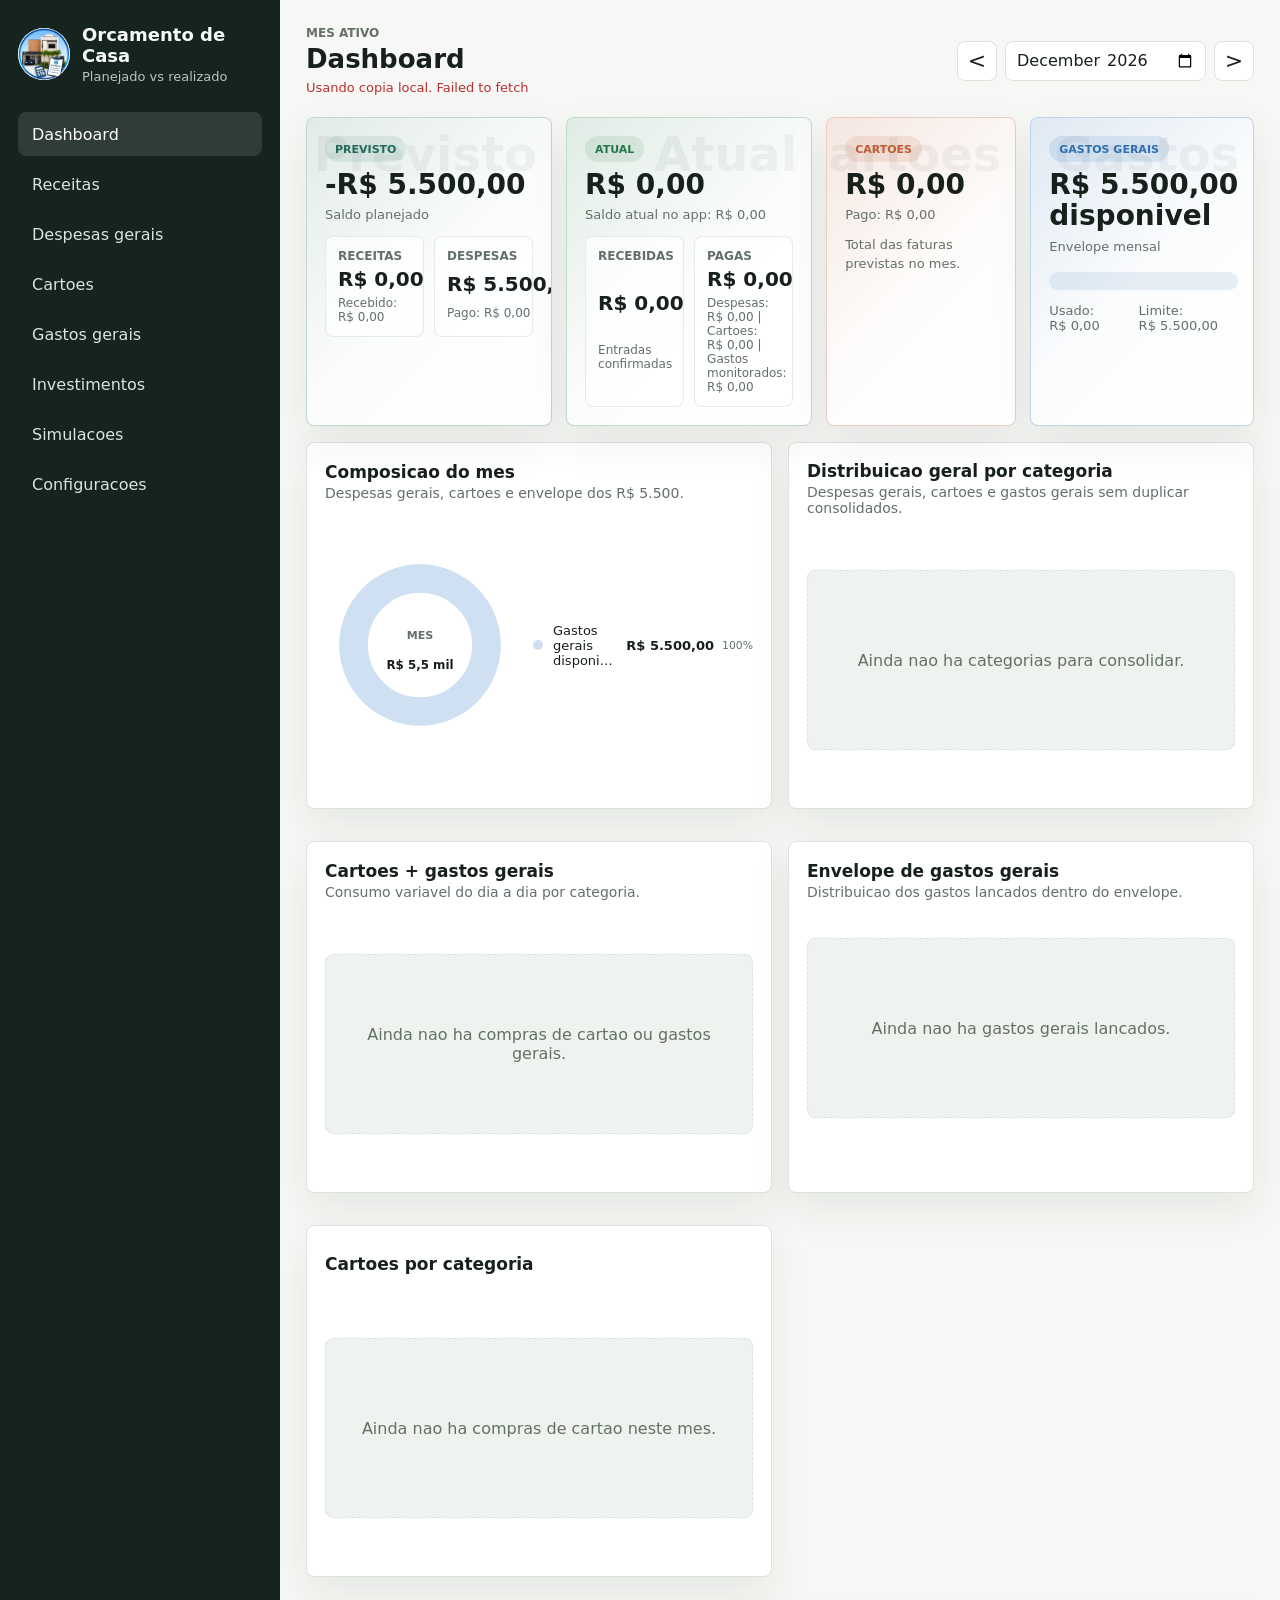
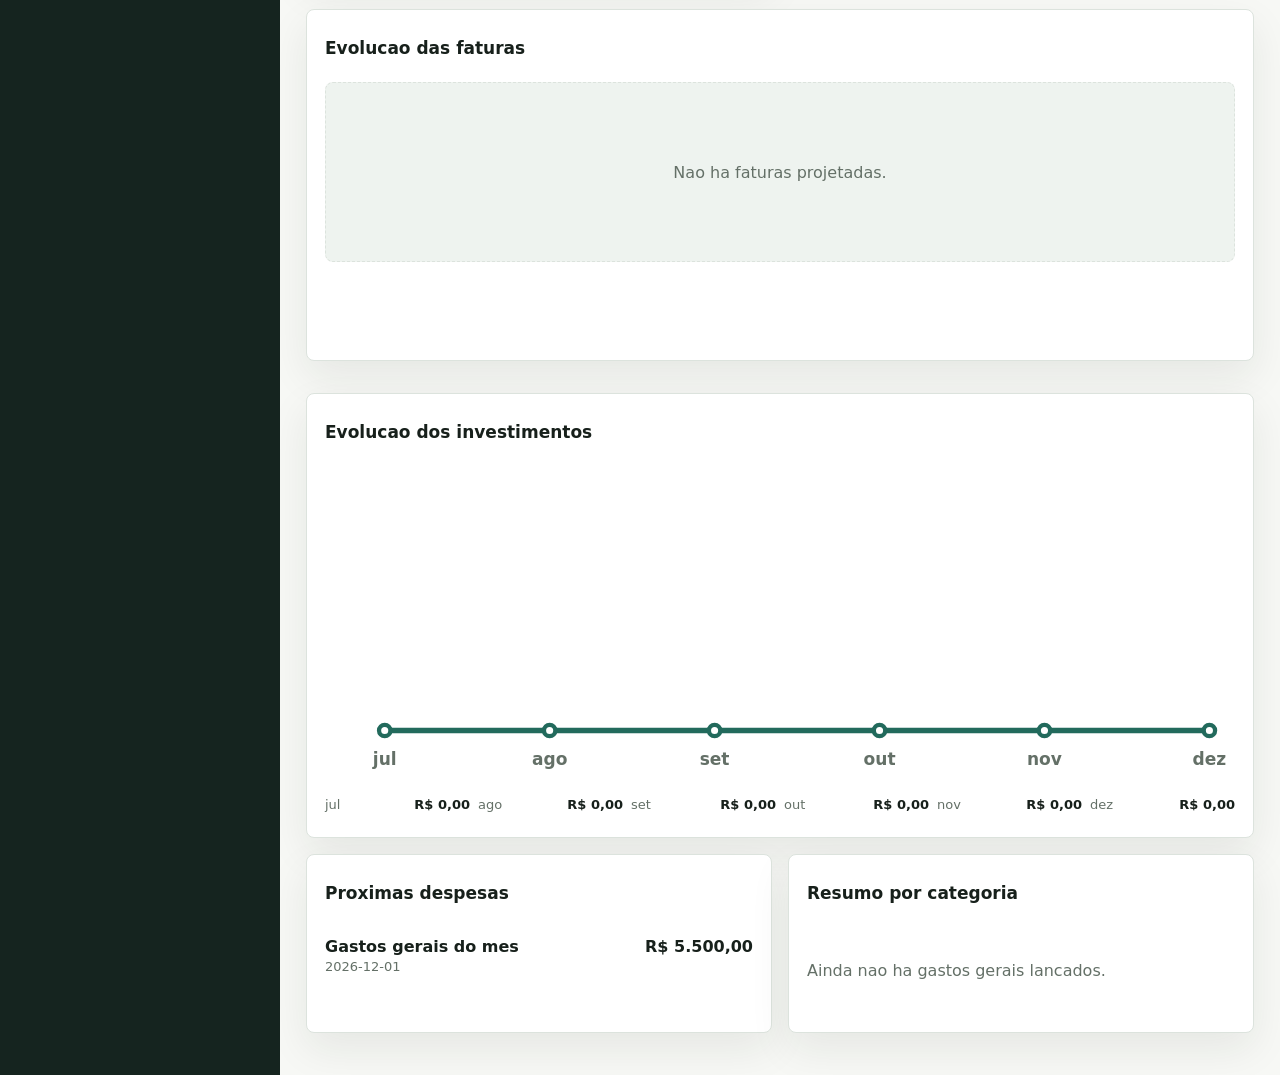
<file: index.html>
<!doctype html>
<html lang="pt-BR">
  <head>
    <meta charset="utf-8" />
    <meta name="viewport" content="width=device-width, initial-scale=1" />
    <title>Orcamento de Casa</title>
    <link rel="icon" href="assets/favicon.ico" sizes="any" />
    <link rel="icon" type="image/png" sizes="32x32" href="assets/favicon-32.png" />
    <link rel="icon" type="image/png" sizes="192x192" href="assets/favicon-192.png" />
    <link rel="apple-touch-icon" href="assets/apple-touch-icon.png" />
    <link rel="stylesheet" href="styles.css?v=20260628-simulation2" />
  </head>
  <body>
    <aside class="sidebar">
      <div class="brand">
        <img class="brand-logo" src="assets/logo-casa.png" alt="Orcamento de Casa" />
        <div>
          <h1>Orcamento de Casa</h1>
          <p>Planejado vs realizado</p>
        </div>
      </div>

      <nav class="nav" aria-label="Navegacao principal">
        <button class="nav-item active" data-view="dashboard">Dashboard</button>
        <button class="nav-item" data-view="receitas">Receitas</button>
        <button class="nav-item" data-view="despesas">Despesas gerais</button>
        <button class="nav-item" data-view="cartoes">Cartoes</button>
        <button class="nav-item" data-view="gastos">Gastos gerais</button>
        <button class="nav-item" data-view="investimentos">Investimentos</button>
        <button class="nav-item" data-view="simulacoes">Simulacoes</button>
        <button class="nav-item" data-view="config">Configuracoes</button>
      </nav>
    </aside>

    <main class="app-shell">
      <header class="topbar">
        <div>
          <p class="eyebrow">Mes ativo</p>
          <h2 id="pageTitle">Dashboard</h2>
          <p class="sync-status" id="syncStatus">Sincronizando com Google Sheets</p>
        </div>
        <div class="month-picker">
          <button class="icon-button" id="prevMonth" aria-label="Mes anterior">&lt;</button>
          <input id="monthInput" type="month" />
          <button class="icon-button" id="nextMonth" aria-label="Proximo mes">&gt;</button>
        </div>
      </header>

      <section class="view active" id="dashboardView" aria-labelledby="pageTitle">
        <section class="dashboard-overview">
          <article class="overview-group planned" data-label="Previsto">
            <div class="overview-heading">
              <span class="overview-pill">Previsto</span>
              <strong id="metricSaldoPrevisto">R$ 0,00</strong>
              <small>Saldo planejado</small>
            </div>
            <div class="mini-metrics">
              <div class="mini-metric">
                <span>Receitas</span>
                <strong id="metricReceitasPrevistas">R$ 0,00</strong>
                <small id="metricReceitasRecebidas">Recebido: R$ 0,00</small>
              </div>
              <div class="mini-metric">
                <span>Despesas</span>
                <strong id="metricDespesasPrevistas">R$ 0,00</strong>
                <small id="metricDespesasPagas">Pago: R$ 0,00</small>
              </div>
            </div>
          </article>

          <article class="overview-group current" data-label="Atual">
            <div class="overview-heading">
              <span class="overview-pill">Atual</span>
              <strong id="metricSaldoAtualApp">R$ 0,00</strong>
              <small id="metricSaldoReal">Saldo atual no app</small>
            </div>
            <div class="mini-metrics">
              <div class="mini-metric">
                <span>Recebidas</span>
                <strong id="metricReceitasAtuais">R$ 0,00</strong>
                <small>Entradas confirmadas</small>
              </div>
              <div class="mini-metric">
                <span>Pagas</span>
                <strong id="metricDespesasAtuais">R$ 0,00</strong>
                <small id="metricDespesasAtuaisDetalhe">Pagas: R$ 0,00</small>
              </div>
            </div>
          </article>

          <article class="overview-group cards" data-label="Cartoes">
            <div class="overview-heading">
              <span class="overview-pill">Cartoes</span>
              <strong id="metricCartoesPrevistos">R$ 0,00</strong>
              <small id="metricCartoesPagos">Pago: R$ 0,00</small>
            </div>
            <p class="overview-note">Total das faturas previstas no mes.</p>
          </article>

          <article class="overview-group spending" data-label="Gastos">
            <div class="overview-heading">
              <span class="overview-pill">Gastos gerais</span>
              <strong id="gastosDisponivel">R$ 0,00 disponivel</strong>
              <small>Envelope mensal</small>
            </div>
            <div class="thermometer">
              <div class="progress-track">
                <div class="progress-fill" id="gastosProgress"></div>
              </div>
              <div class="progress-labels">
                <span id="gastosUsado">Usado: R$ 0,00</span>
                <span id="gastosLimite">Limite: R$ 5.500,00</span>
              </div>
            </div>
          </article>
        </section>

        <section class="dashboard-visual-grid">
          <article class="panel">
            <div class="panel-heading">
              <div>
                <h3>Composicao do mes</h3>
                <p>Despesas gerais, cartoes e envelope dos R$ 5.500.</p>
              </div>
            </div>
            <div class="chart-layout" id="monthlyCompositionChart"></div>
          </article>

          <article class="panel">
            <div class="panel-heading">
              <div>
                <h3>Distribuicao geral por categoria</h3>
                <p>Despesas gerais, cartoes e gastos gerais sem duplicar consolidados.</p>
              </div>
            </div>
            <div class="chart-layout" id="allCategoriesChart"></div>
          </article>

          <article class="panel">
            <div class="panel-heading">
              <div>
                <h3>Cartoes + gastos gerais</h3>
                <p>Consumo variavel do dia a dia por categoria.</p>
              </div>
            </div>
            <div class="chart-layout" id="cardAndGeneralSpendingChart"></div>
          </article>

          <article class="panel">
            <div class="panel-heading">
              <div>
                <h3>Envelope de gastos gerais</h3>
                <p>Distribuicao dos gastos lancados dentro do envelope.</p>
              </div>
            </div>
            <div class="chart-layout compact-chart" id="generalSpendingChart"></div>
          </article>

          <article class="panel">
            <div class="panel-heading">
              <h3>Cartoes por categoria</h3>
            </div>
            <div class="chart-layout" id="cardCategoriesChart"></div>
          </article>

          <article class="panel full-span">
            <div class="panel-heading">
              <h3>Evolucao das faturas</h3>
            </div>
            <div class="wide-chart" id="cardEvolutionChart"></div>
          </article>

          <article class="panel full-span">
            <div class="panel-heading">
              <h3>Evolucao dos investimentos</h3>
            </div>
            <div class="wide-chart" id="investmentEvolutionChart"></div>
          </article>
        </section>

        <section class="dashboard-columns">
          <article class="panel">
            <div class="panel-heading">
              <h3>Proximas despesas</h3>
            </div>
            <div class="list" id="upcomingList"></div>
          </article>
          <article class="panel">
            <div class="panel-heading">
              <h3>Resumo por categoria</h3>
            </div>
            <div class="list" id="categoryList"></div>
          </article>
        </section>
      </section>

      <section class="view" id="receitasView">
        <div class="panel">
          <div class="panel-heading">
            <h3>Receitas do mes</h3>
            <button class="primary-button" data-open-form="receita">Adicionar receita</button>
          </div>
          <div class="table-wrap">
            <table>
              <thead>
                <tr>
                  <th>Descricao</th>
                  <th>Previsto</th>
                  <th>Recebido</th>
                  <th>Data</th>
                  <th>Status</th>
                  <th>Recorrencia</th>
                  <th></th>
                </tr>
              </thead>
              <tbody id="receitasTable"></tbody>
            </table>
          </div>
        </div>
      </section>

      <section class="view" id="despesasView">
        <div class="panel">
          <div class="panel-heading">
            <h3>Despesas gerais</h3>
            <button class="primary-button" data-open-form="despesa">Adicionar despesa</button>
          </div>
          <div class="table-wrap">
            <table>
              <thead>
                <tr>
                  <th>Descricao</th>
                  <th>Categoria</th>
                  <th>Previsto</th>
                  <th>Pago</th>
                  <th>Vencimento</th>
                  <th>Status</th>
                  <th>Recorrencia</th>
                  <th></th>
                </tr>
              </thead>
              <tbody id="despesasTable"></tbody>
            </table>
          </div>
        </div>
      </section>

      <section class="view" id="cartoesView">
        <div class="section-grid">
          <article class="panel">
            <div class="panel-heading">
              <h3>Cartoes e fatura do mes</h3>
              <button class="primary-button" data-open-form="cartao">Adicionar cartao</button>
            </div>
            <div class="table-wrap compact">
              <table>
                <thead>
                  <tr>
                    <th>Cartao</th>
                    <th>Fechamento</th>
                    <th>Vencimento</th>
                    <th>Previsto</th>
                    <th>Pago</th>
                    <th>Status</th>
                    <th></th>
                  </tr>
                </thead>
                <tbody id="faturasTable"></tbody>
              </table>
            </div>
          </article>

          <article class="panel">
            <div class="panel-heading">
              <h3>Compras e parcelas</h3>
              <button class="primary-button" data-open-form="compra">Adicionar compra</button>
            </div>
            <div class="table-wrap compact">
              <table>
                <thead>
                  <tr>
                    <th>Descricao</th>
                    <th>Data</th>
                    <th>Valor no mes</th>
                    <th>Parcela</th>
                    <th>Total compra</th>
                    <th>1a fatura</th>
                    <th></th>
                  </tr>
                </thead>
                <tbody id="comprasTable"></tbody>
              </table>
            </div>
          </article>

          <article class="panel full-span">
            <div class="panel-heading">
              <h3>Proximas faturas do cartao</h3>
            </div>
            <div class="table-wrap">
              <table>
                <thead>
                  <tr>
                    <th>Mes</th>
                    <th>Fechamento</th>
                    <th>Vencimento</th>
                    <th>Previsto</th>
                    <th>Itens</th>
                  </tr>
                </thead>
                <tbody id="faturasFuturasTable"></tbody>
              </table>
            </div>
          </article>
        </div>
      </section>

      <section class="view" id="gastosView">
        <div class="quick-layout">
          <form class="panel quick-form" id="gastoRapidoForm">
            <div class="panel-heading">
              <h3>Lancamento rapido</h3>
            </div>
            <label>
              Data
              <input type="date" name="data" required />
            </label>
            <label>
              Descricao
              <input type="text" name="descricao" placeholder="Opcional: se vazio, usa a categoria" />
            </label>
            <label>
              Categoria
              <select name="categoria" required></select>
            </label>
            <label>
              Valor
              <input type="number" name="valor" min="0" step="0.01" required />
            </label>
            <label>
              Forma de pagamento
              <select name="formaPagamento">
                <option>Pix</option>
                <option>Debito</option>
                <option>Credito</option>
                <option>Dinheiro</option>
              </select>
            </label>
            <button class="primary-button" type="submit">Registrar gasto</button>
          </form>

          <article class="panel">
            <div class="panel-heading">
              <h3>Gastos do mes</h3>
              <button class="secondary-button" data-open-form="gasto">Adicionar completo</button>
            </div>
            <div class="table-wrap">
              <table>
                <thead>
                  <tr>
                    <th>Data</th>
                    <th>Descricao</th>
                    <th>Categoria</th>
                    <th>Valor</th>
                    <th>Forma</th>
                    <th></th>
                  </tr>
                </thead>
                <tbody id="gastosTable"></tbody>
              </table>
            </div>
          </article>
        </div>
      </section>

      <section class="view" id="investimentosView">
        <div class="summary-grid compact-summary">
          <article class="metric accent">
            <span>Saldo poupado</span>
            <strong id="investimentoSaldo">R$ 0,00</strong>
            <small>Total acumulado em investimentos</small>
          </article>
          <article class="metric">
            <span>Entradas no mes</span>
            <strong id="investimentoEntradas">R$ 0,00</strong>
            <small>Aportes e devolucoes</small>
          </article>
          <article class="metric">
            <span>Saidas no mes</span>
            <strong id="investimentoSaidas">R$ 0,00</strong>
            <small>Retiradas temporarias</small>
          </article>
          <article class="metric">
            <span>Movimento do mes</span>
            <strong id="investimentoMovimentoMes">R$ 0,00</strong>
            <small>Entradas menos saidas</small>
          </article>
        </div>

        <div class="panel">
          <div class="panel-heading">
            <h3>Movimentacoes</h3>
            <button class="primary-button" data-open-form="investimento">Adicionar movimento</button>
          </div>
          <div class="table-wrap">
            <table>
              <thead>
                <tr>
                  <th>Data</th>
                  <th>Descricao</th>
                  <th>Tipo</th>
                  <th>Valor</th>
                  <th>Conta</th>
                  <th>Origem/destino</th>
                  <th></th>
                </tr>
              </thead>
              <tbody id="investimentosTable"></tbody>
            </table>
          </div>
        </div>
      </section>

      <section class="view" id="simulacoesView">
        <div class="panel">
          <div class="panel-heading">
            <div>
              <h3>Simulacoes</h3>
              <p>Cenarios temporarios. Nada aqui altera a planilha ou os lancamentos reais.</p>
            </div>
            <button class="primary-button" id="addSimulationButton">Nova simulacao</button>
          </div>
          <div class="simulation-tabs" id="simulationTabs"></div>
        </div>

        <div class="simulation-layout">
          <aside class="panel simulation-controls">
            <label>
              Mes da simulacao
              <input id="simulationMonthInput" type="month" />
            </label>
            <label>
              Nome
              <input id="simulationNameInput" type="text" />
            </label>
            <button class="secondary-button" id="resetSimulationButton">Restaurar itens</button>
            <form class="simulation-add-form" id="simulationAddForm">
              <h4>Adicionar item temporario</h4>
              <label>
                Tipo
                <select name="type">
                  <option value="receita">Receita</option>
                  <option value="despesa">Despesa geral</option>
                  <option value="gasto">Gasto geral</option>
                  <option value="cartao">Cartao</option>
                </select>
              </label>
              <label>
                Descricao
                <input name="label" type="text" required />
              </label>
              <label>
                Categoria
                <input name="category" type="text" />
              </label>
              <label>
                Valor
                <input name="value" type="number" min="0" step="0.01" required />
              </label>
              <button class="secondary-button" type="submit">Adicionar na simulacao</button>
            </form>
            <p class="simulation-note">Use os checkboxes para remover itens e os campos de valor para simular ajustes. Nada e salvo na planilha.</p>
          </aside>

          <section class="simulation-content">
            <div class="simulation-summary" id="simulationSummary"></div>
            <div class="simulation-sections" id="simulationSections"></div>
          </section>
        </div>
      </section>

      <section class="view" id="configView">
        <div class="section-grid">
          <form class="panel" id="configForm">
            <div class="panel-heading">
              <h3>Configuracoes do mes</h3>
            </div>
            <label>
              Limite dos gastos gerais
              <input type="number" name="limiteGastosGerais" min="0" step="0.01" />
            </label>
            <label>
              ID da planilha Google
              <input type="text" name="googleSheetId" placeholder="Sera usado na integracao" />
            </label>
            <label>
              URL do Apps Script
              <input type="url" name="appsScriptUrl" placeholder="Endpoint futuro do web app" />
            </label>
            <button class="primary-button" type="submit">Salvar configuracoes</button>
          </form>

          <article class="panel">
            <div class="panel-heading">
              <h3>Estrutura Google Sheets</h3>
            </div>
            <div class="sheet-schema">
              <p><strong>Abas previstas:</strong> configuracoes, meses, receitas, despesas, cartoes, faturas_cartao, compras_cartao, gastos_gerais, investimentos, categorias.</p>
              <p>A planilha Google e o banco principal. O navegador mantem uma copia local para continuar mostrando os dados se a conexao falhar.</p>
            </div>
          </article>
        </div>
      </section>
    </main>

    <dialog id="entryDialog">
      <form method="dialog" class="dialog-card" id="entryForm">
        <div class="dialog-heading">
          <h3 id="dialogTitle">Novo lancamento</h3>
          <button class="icon-button" value="cancel" aria-label="Fechar">x</button>
        </div>
        <div class="form-grid" id="dialogFields"></div>
        <div class="dialog-actions">
          <button class="secondary-button" value="cancel">Cancelar</button>
          <button class="primary-button" id="saveEntryButton" value="default">Salvar</button>
        </div>
      </form>
    </dialog>

    <dialog id="drilldownDialog">
      <form method="dialog" class="dialog-card drilldown-card">
        <div class="dialog-heading">
          <h3 id="drilldownTitle">Detalhe da categoria</h3>
          <button class="icon-button" value="cancel" aria-label="Fechar">x</button>
        </div>
        <div class="chart-layout drilldown-chart" id="drilldownChart"></div>
        <div class="dialog-actions">
          <button class="secondary-button" value="cancel">Fechar</button>
        </div>
      </form>
    </dialog>

  <script src="app.js?v=20260628-simulation2"></script>
</body>
</html>
</file>
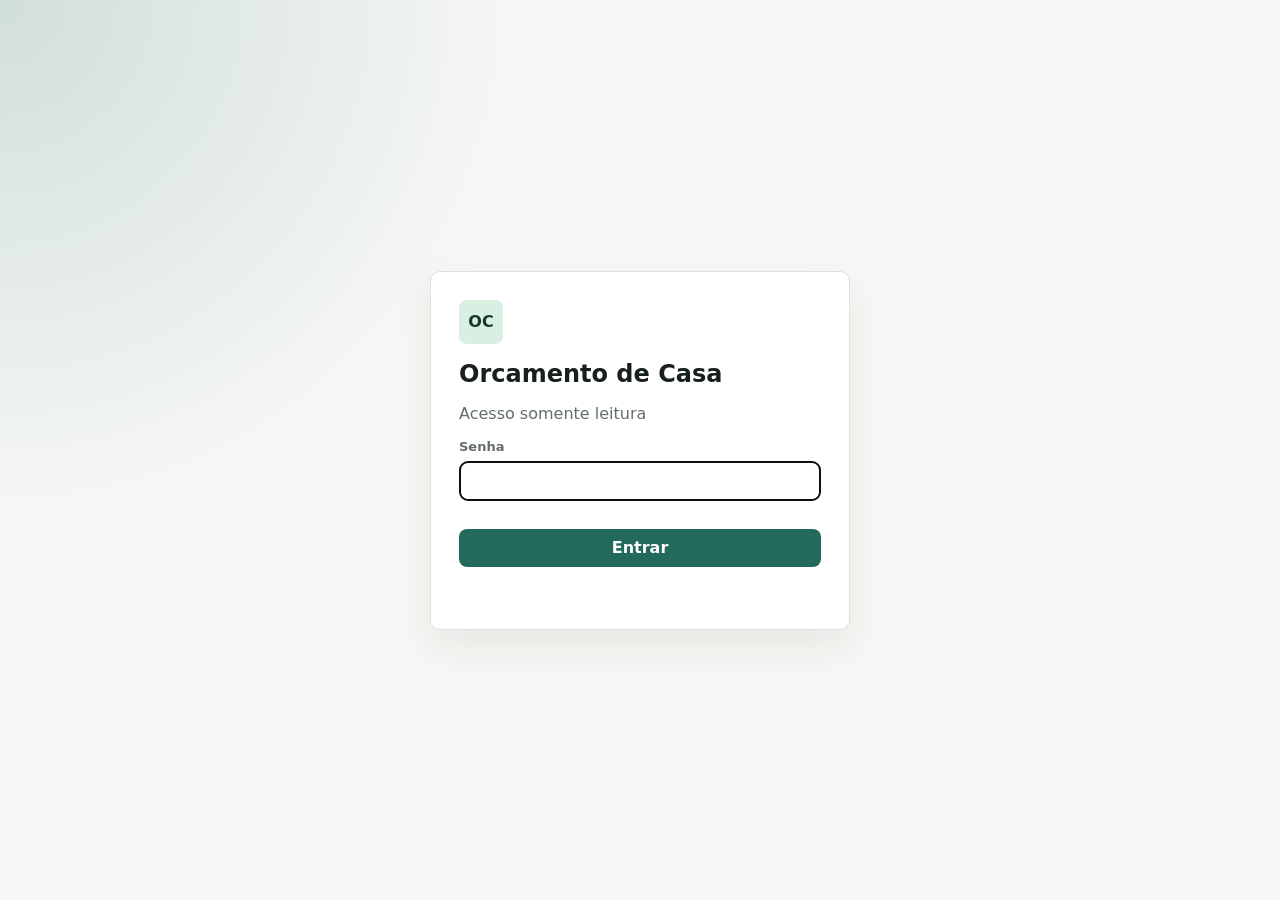
<file: leitura.html>
<!doctype html>
<html lang="pt-BR">
  <head>
    <meta charset="utf-8" />
    <meta name="viewport" content="width=device-width, initial-scale=1" />
    <title>Orcamento de Casa - leitura</title>
    <link rel="icon" href="assets/favicon.ico" sizes="any" />
    <link rel="icon" type="image/png" sizes="32x32" href="assets/favicon-32.png" />
    <link rel="apple-touch-icon" href="assets/apple-touch-icon.png" />
    <meta http-equiv="refresh" content="0; url=./?leitura=1" />
  </head>
  <body>
    <p>Redirecionando para o modo somente leitura...</p>
    <script>
      window.location.replace("./?leitura=1");
    </script>
  </body>
</html>
</file>
<file: styles.css>
:root {
  --bg: #f7f8f5;
  --surface: #ffffff;
  --surface-2: #eef3ef;
  --text: #17201b;
  --muted: #647067;
  --line: #dce3dd;
  --primary: #226a5c;
  --primary-2: #194d44;
  --accent: #bc5d35;
  --danger: #b92f2f;
  --warning: #b98218;
  --ok: #27784d;
  --shadow: 0 16px 40px rgba(23, 32, 27, 0.08);
  font-family: Inter, ui-sans-serif, system-ui, -apple-system, BlinkMacSystemFont, "Segoe UI", sans-serif;
}

* {
  box-sizing: border-box;
}

body {
  min-height: 100vh;
  margin: 0;
  color: var(--text);
  background: var(--bg);
  display: grid;
  grid-template-columns: 280px minmax(0, 1fr);
}

button,
input,
select,
textarea {
  font: inherit;
}

button {
  cursor: pointer;
}

.sidebar {
  min-height: 100vh;
  padding: 24px 18px;
  background: #15241f;
  color: #f6faf7;
  position: sticky;
  top: 0;
}

.brand {
  display: flex;
  align-items: center;
  gap: 12px;
  margin-bottom: 28px;
}

.brand-logo,
.brand-mark {
  display: grid;
  place-items: center;
  width: 44px;
  height: 44px;
  border-radius: 8px;
  background: #d8efe1;
  color: #15392f;
  font-weight: 800;
}

.brand-logo {
  display: block;
  width: 52px;
  height: 52px;
  object-fit: cover;
  border-radius: 50%;
  background: #ffffff;
}

.brand h1,
.brand p {
  margin: 0;
}

.brand h1 {
  font-size: 18px;
}

.brand p {
  color: #b7c7bf;
  font-size: 13px;
  margin-top: 3px;
}

.nav {
  display: grid;
  gap: 6px;
}

.nav-item {
  width: 100%;
  min-height: 44px;
  border: 0;
  border-radius: 8px;
  padding: 0 14px;
  text-align: left;
  color: #d9e5df;
  background: transparent;
}

.nav-item:hover,
.nav-item.active {
  color: #ffffff;
  background: rgba(255, 255, 255, 0.11);
}

.app-shell {
  min-width: 0;
  padding: 26px;
}

.topbar {
  display: flex;
  align-items: center;
  justify-content: space-between;
  gap: 18px;
  margin-bottom: 22px;
}

.eyebrow {
  margin: 0 0 4px;
  text-transform: uppercase;
  letter-spacing: 0;
  color: var(--muted);
  font-size: 12px;
  font-weight: 700;
}

.topbar h2 {
  margin: 0;
  font-size: 26px;
}

.sync-status {
  margin: 6px 0 0;
  color: var(--muted);
  font-size: 13px;
}

.sync-status.ok {
  color: var(--ok);
}

.read-only-badge {
  display: inline-flex;
  align-items: center;
  min-height: 26px;
  margin-top: 10px;
  padding: 0 10px;
  border-radius: 999px;
  color: var(--primary-2);
  background: #d8efe1;
  font-size: 12px;
  font-weight: 800;
}

body.read-only-mode [data-open-form],
body.read-only-mode #gastoRapidoForm,
body.read-only-mode #configView {
  display: none !important;
}

body.locked-mode {
  display: block;
  background:
    radial-gradient(circle at top left, rgba(34, 106, 92, 0.18), transparent 34%),
    var(--bg);
}

body.locked-mode .sidebar,
body.locked-mode .app-shell {
  display: none;
}

.access-gate {
  min-height: 100vh;
  display: grid;
  place-items: center;
  padding: 24px;
}

.access-card {
  width: min(420px, 100%);
  display: grid;
  gap: 16px;
  padding: 28px;
  border: 1px solid var(--line);
  border-radius: 10px;
  background: var(--surface);
  box-shadow: var(--shadow);
}

.access-card h2,
.access-card p {
  margin: 0;
}

.access-card p,
.access-card small {
  color: var(--muted);
}

.access-card small {
  min-height: 18px;
  color: var(--danger);
  font-weight: 700;
}

.sync-status.error {
  color: var(--danger);
}

.month-picker {
  display: flex;
  align-items: center;
  gap: 8px;
}

.month-picker input {
  min-height: 40px;
  border: 1px solid var(--line);
  border-radius: 8px;
  padding: 0 10px;
  background: var(--surface);
}

.icon-button {
  display: inline-grid;
  place-items: center;
  min-width: 40px;
  height: 40px;
  border: 1px solid var(--line);
  border-radius: 8px;
  color: var(--text);
  background: var(--surface);
  font-size: 22px;
}

.view {
  display: none;
}

.view.active {
  display: block;
}

.summary-grid {
  display: grid;
  grid-template-columns: repeat(4, minmax(0, 1fr));
  gap: 14px;
  margin-bottom: 16px;
}

.dashboard-kpis {
  grid-template-columns: repeat(auto-fit, minmax(210px, 1fr));
}

.dashboard-overview {
  display: grid;
  grid-template-columns: 1.1fr 1.1fr 0.85fr 1fr;
  gap: 14px;
  margin-bottom: 16px;
}

.overview-group {
  position: relative;
  overflow: hidden;
  display: grid;
  align-content: start;
  gap: 14px;
  min-height: 190px;
  padding: 18px;
  border: 1px solid rgba(220, 227, 221, 0.9);
  border-radius: 8px;
  background: var(--surface);
  box-shadow: var(--shadow);
}

.overview-group::before {
  content: "";
  position: absolute;
  inset: 0;
  pointer-events: none;
  opacity: 0.95;
}

.overview-group::after {
  content: attr(data-label);
  position: absolute;
  right: 14px;
  top: 12px;
  color: rgba(23, 32, 27, 0.05);
  font-size: 48px;
  font-weight: 900;
  line-height: 1;
  pointer-events: none;
}

.overview-group > * {
  position: relative;
  z-index: 1;
}

.overview-group.planned {
  --group-color: #226a5c;
  --group-soft: rgba(34, 106, 92, 0.1);
  border-color: rgba(34, 106, 92, 0.28);
}

.overview-group.planned::before {
  background: linear-gradient(135deg, rgba(34, 106, 92, 0.14), rgba(34, 106, 92, 0.02) 52%, transparent);
}

.overview-group.current {
  --group-color: #27784d;
  --group-soft: rgba(39, 120, 77, 0.11);
  border-color: rgba(39, 120, 77, 0.28);
}

.overview-group.current::before {
  background: linear-gradient(135deg, rgba(39, 120, 77, 0.15), rgba(39, 120, 77, 0.02) 52%, transparent);
}

.overview-group.cards {
  --group-color: #bc5d35;
  --group-soft: rgba(188, 93, 53, 0.12);
  border-color: rgba(188, 93, 53, 0.3);
}

.overview-group.cards::before {
  background: linear-gradient(135deg, rgba(188, 93, 53, 0.16), rgba(188, 93, 53, 0.02) 52%, transparent);
}

.overview-group.spending {
  --group-color: #2f6fb0;
  --group-soft: rgba(47, 111, 176, 0.12);
  border-color: rgba(47, 111, 176, 0.3);
}

.overview-group.spending::before {
  background: linear-gradient(135deg, rgba(47, 111, 176, 0.16), rgba(47, 111, 176, 0.02) 52%, transparent);
}

.overview-heading {
  display: grid;
  gap: 7px;
}

.overview-heading small,
.overview-note {
  color: var(--muted);
}

.overview-pill {
  display: inline-flex;
  align-items: center;
  width: fit-content;
  min-height: 26px;
  border-radius: 999px;
  padding: 0 10px;
  color: var(--group-color);
  background: var(--group-soft);
  font-size: 11px;
  font-weight: 800;
  text-transform: uppercase;
}

.overview-heading strong {
  color: var(--text);
  font-size: 28px;
  line-height: 1.12;
  letter-spacing: 0;
}

.overview-heading small,
.overview-note {
  font-size: 13px;
}

.overview-note {
  margin: 0;
  line-height: 1.45;
}

.mini-metrics {
  display: grid;
  grid-template-columns: repeat(2, minmax(0, 1fr));
  gap: 10px;
}

.mini-metric {
  display: grid;
  gap: 5px;
  min-height: 96px;
  padding: 12px;
  border: 1px solid rgba(220, 227, 221, 0.7);
  border-radius: 8px;
  background: rgba(255, 255, 255, 0.68);
  box-shadow: inset 0 1px 0 rgba(255, 255, 255, 0.9);
}

.mini-metric span,
.mini-metric small {
  color: var(--muted);
}

.mini-metric span {
  font-size: 12px;
  font-weight: 800;
  text-transform: uppercase;
}

.mini-metric strong {
  font-size: 20px;
  line-height: 1.15;
}

.mini-metric small {
  font-size: 12px;
}

.thermometer {
  display: grid;
  gap: 4px;
  margin-top: 4px;
}

.overview-group.spending .progress-track {
  height: 18px;
  background: rgba(47, 111, 176, 0.11);
}

.overview-group.spending .progress-fill {
  background: var(--group-color);
}

.metric,
.panel {
  background: var(--surface);
  border: 1px solid var(--line);
  border-radius: 8px;
  box-shadow: var(--shadow);
}

.metric {
  padding: 18px;
  display: grid;
  gap: 8px;
}

.metric span,
.metric small {
  color: var(--muted);
}

.metric strong {
  font-size: 24px;
}

.metric.accent {
  border-color: rgba(188, 93, 53, 0.35);
}

.panel {
  padding: 18px;
  margin-bottom: 16px;
}

.panel-heading {
  min-height: 40px;
  display: flex;
  align-items: center;
  justify-content: space-between;
  gap: 14px;
  margin-bottom: 14px;
}

.panel-heading h3,
.panel-heading p {
  margin: 0;
}

.panel-heading h3 {
  font-size: 17px;
}

.panel-heading p {
  color: var(--muted);
  font-size: 14px;
  margin-top: 3px;
}

.dashboard-columns,
.section-grid {
  display: grid;
  grid-template-columns: repeat(2, minmax(0, 1fr));
  gap: 16px;
}

.dashboard-visual-grid {
  display: grid;
  grid-template-columns: repeat(2, minmax(0, 1fr));
  gap: 16px;
}

.quick-layout {
  display: grid;
  grid-template-columns: 340px minmax(0, 1fr);
  gap: 16px;
}

.quick-form {
  align-self: start;
}

.full-span {
  grid-column: 1 / -1;
}

label {
  display: grid;
  gap: 7px;
  color: var(--muted);
  font-size: 13px;
  font-weight: 700;
  margin-bottom: 12px;
}

input,
select,
textarea {
  width: 100%;
  min-height: 40px;
  border: 1px solid var(--line);
  border-radius: 8px;
  padding: 0 10px;
  color: var(--text);
  background: #ffffff;
}

textarea {
  min-height: 88px;
  padding: 10px;
  resize: vertical;
}

.primary-button,
.secondary-button,
.small-button,
.danger-button {
  min-height: 38px;
  border-radius: 8px;
  border: 1px solid transparent;
  padding: 0 13px;
  font-weight: 700;
  white-space: nowrap;
}

.primary-button {
  color: #ffffff;
  background: var(--primary);
}

.primary-button:hover {
  background: var(--primary-2);
}

.secondary-button,
.small-button {
  color: var(--text);
  background: var(--surface-2);
  border-color: var(--line);
}

.danger-button {
  color: #ffffff;
  background: var(--danger);
}

.small-button,
.danger-button {
  min-height: 32px;
  padding: 0 10px;
  font-size: 13px;
}

.link-button {
  border: 0;
  border-radius: 8px;
  padding: 8px 10px;
  color: var(--primary);
  background: transparent;
  font-weight: 800;
  text-align: left;
}

.link-button:hover,
.link-button.active {
  color: #ffffff;
  background: var(--primary);
}

.table-wrap {
  overflow: auto;
}

.table-wrap.compact {
  max-height: 520px;
}

table {
  width: 100%;
  min-width: 820px;
  border-collapse: collapse;
}

th,
td {
  border-bottom: 1px solid var(--line);
  padding: 11px 10px;
  text-align: left;
  vertical-align: middle;
}

th {
  color: var(--muted);
  font-size: 12px;
  text-transform: uppercase;
  letter-spacing: 0;
}

td {
  font-size: 14px;
}

.row-actions {
  display: flex;
  justify-content: flex-end;
  gap: 6px;
}

.status {
  display: inline-flex;
  align-items: center;
  min-height: 26px;
  border-radius: 999px;
  padding: 0 9px;
  font-size: 12px;
  font-weight: 800;
  background: var(--surface-2);
}

.status.pago,
.status.recebido {
  color: var(--ok);
  background: #e3f3e9;
}

.status.parcial {
  color: var(--warning);
  background: #fff2d7;
}

.status.atrasado {
  color: var(--danger);
  background: #fce4e4;
}

.progress-track {
  width: 100%;
  height: 14px;
  border-radius: 999px;
  overflow: hidden;
  background: var(--surface-2);
}

.progress-fill {
  width: 0%;
  height: 100%;
  border-radius: inherit;
  background: var(--primary);
  transition: width 180ms ease;
}

.progress-fill.warning {
  background: var(--warning);
}

.progress-fill.danger {
  background: var(--danger);
}

.progress-labels {
  display: flex;
  justify-content: space-between;
  gap: 12px;
  margin-top: 9px;
  color: var(--muted);
  font-size: 13px;
}

.chart-layout {
  display: grid;
  align-items: center;
  min-height: 260px;
}

.chart-layout.compact-chart {
  min-height: 220px;
  margin-top: 18px;
}

.wide-chart {
  min-height: 260px;
}

.donut-chart {
  display: grid;
  grid-template-columns: minmax(130px, 190px) minmax(0, 1fr);
  align-items: center;
  gap: 18px;
  width: 100%;
  max-width: 680px;
  margin: 0 auto;
}

.donut-chart svg {
  width: 100%;
  max-width: 190px;
  aspect-ratio: 1;
  justify-self: center;
}

.donut-segment {
  stroke-linecap: butt;
}

.donut-segment.drillable,
.chart-legend-row.drillable {
  cursor: pointer;
}

.donut-segment.drillable {
  pointer-events: stroke;
}

.donut-segment.drillable:hover {
  opacity: 0.82;
}

.chart-legend-row.drillable {
  border-radius: 8px;
  padding: 4px 6px;
  margin: -4px -6px;
}

.chart-legend-row.drillable:hover,
.chart-legend-row.drillable:focus {
  background: var(--surface-2);
  outline: 0;
}

.donut-total-label {
  fill: var(--muted);
  font-size: 7px;
  font-weight: 800;
  text-transform: uppercase;
}

.donut-total-value {
  fill: var(--text);
  font-size: 7.5px;
  font-weight: 800;
}

.chart-legend {
  display: grid;
  gap: 8px;
  min-width: 0;
}

.chart-legend-row {
  display: grid;
  grid-template-columns: 12px minmax(0, 1fr) auto auto;
  align-items: center;
  gap: 8px;
  min-height: 30px;
  color: var(--muted);
  font-size: 13px;
}

.chart-legend-row span:nth-child(2) {
  color: var(--text);
  overflow: hidden;
  text-overflow: ellipsis;
  white-space: normal;
}

.chart-legend-row strong {
  color: var(--text);
  font-size: 13px;
}

.chart-legend-row small {
  color: var(--muted);
}

.legend-dot {
  display: block;
  width: 10px;
  height: 10px;
  border-radius: 999px;
}

.bar-chart {
  display: grid;
  gap: 12px;
}

.bar-row {
  display: grid;
  grid-template-columns: 110px minmax(0, 1fr) 110px;
  align-items: center;
  gap: 12px;
  color: var(--muted);
  font-size: 13px;
}

.bar-row span {
  color: var(--text);
  font-weight: 700;
}

.bar-row strong {
  text-align: right;
  color: var(--text);
}

.bar-track {
  height: 18px;
  overflow: hidden;
  border-radius: 999px;
  background: var(--surface-2);
}

.bar-fill {
  height: 100%;
  border-radius: inherit;
}

.line-chart {
  display: grid;
  gap: 10px;
}

.line-chart svg {
  width: 100%;
  min-height: 220px;
}

.axis-line {
  stroke: var(--line);
  stroke-width: 1;
}

.axis-label {
  fill: var(--muted);
  font-size: 12px;
  font-weight: 700;
}

.line-area {
  fill: rgba(34, 106, 92, 0.13);
}

.line-path {
  fill: none;
  stroke: var(--primary);
  stroke-width: 4;
  stroke-linecap: round;
  stroke-linejoin: round;
}

.line-dot {
  fill: #ffffff;
  stroke: var(--primary);
  stroke-width: 3;
}

.compact-legend {
  grid-template-columns: repeat(auto-fit, minmax(120px, 1fr));
}

.compact-legend .chart-legend-row {
  grid-template-columns: minmax(0, 1fr) auto;
}

.chart-empty {
  display: grid;
  place-items: center;
  min-height: 180px;
  border: 1px dashed var(--line);
  border-radius: 8px;
  color: var(--muted);
  text-align: center;
  padding: 20px;
  background: var(--surface-2);
}

.list {
  display: grid;
  gap: 8px;
}

.list-item {
  display: flex;
  justify-content: space-between;
  gap: 12px;
  padding: 10px 0;
  border-bottom: 1px solid var(--line);
}

.list-item:last-child {
  border-bottom: 0;
}

.list-item span {
  color: var(--muted);
  font-size: 13px;
}

.sheet-schema {
  color: var(--muted);
  line-height: 1.5;
}

dialog {
  width: min(720px, calc(100vw - 28px));
  border: 0;
  border-radius: 8px;
  padding: 0;
  box-shadow: 0 24px 80px rgba(0, 0, 0, 0.22);
}

dialog::backdrop {
  background: rgba(10, 18, 15, 0.5);
}

.dialog-card {
  padding: 18px;
}

.drilldown-card {
  width: min(820px, calc(100vw - 28px));
}

.drilldown-chart {
  min-height: 300px;
}

.dialog-heading,
.dialog-actions {
  display: flex;
  align-items: center;
  justify-content: space-between;
  gap: 12px;
}

.dialog-heading {
  margin-bottom: 14px;
}

.dialog-heading h3 {
  margin: 0;
}

.dialog-actions {
  justify-content: flex-end;
  margin-top: 6px;
}

.form-grid {
  display: grid;
  grid-template-columns: repeat(2, minmax(0, 1fr));
  gap: 4px 14px;
}

.form-note {
  grid-column: 1 / -1;
  padding: 12px;
  border: 1px solid var(--line);
  border-radius: 8px;
  background: var(--surface-2);
  font-size: 13px;
}

.form-note ul {
  margin: 8px 0 0;
  padding-left: 18px;
  color: var(--muted);
}

.empty {
  color: var(--muted);
  padding: 18px 0;
}

.simulation-tabs {
  display: flex;
  flex-wrap: wrap;
  gap: 8px;
  margin-top: 16px;
}

.simulation-tab {
  min-height: 38px;
  border: 1px solid var(--line);
  border-radius: 8px;
  padding: 0 12px;
  color: var(--text);
  background: var(--surface);
  font-weight: 800;
}

.simulation-tab.active {
  color: #ffffff;
  border-color: var(--primary);
  background: var(--primary);
}

.simulation-layout {
  display: grid;
  grid-template-columns: minmax(220px, 280px) minmax(0, 1fr);
  gap: 16px;
  margin-top: 16px;
}

.simulation-controls {
  align-self: start;
  display: grid;
  gap: 12px;
}

.simulation-note {
  margin: 0;
  color: var(--muted);
  font-size: 13px;
  line-height: 1.4;
}

.simulation-add-form {
  display: grid;
  gap: 10px;
  padding-top: 12px;
  border-top: 1px solid var(--line);
}

.simulation-add-form h4 {
  margin: 0;
  font-size: 14px;
}

.simulation-content {
  display: grid;
  gap: 16px;
}

.simulation-summary {
  display: grid;
  grid-template-columns: repeat(3, minmax(0, 1fr));
  gap: 12px;
}

.simulation-metric {
  padding: 14px;
  border: 1px solid var(--line);
  border-radius: 8px;
  background: var(--surface);
  box-shadow: var(--shadow);
}

.simulation-metric span,
.simulation-metric small {
  display: block;
  color: var(--muted);
  font-size: 12px;
}

.simulation-metric strong {
  display: block;
  margin: 6px 0;
  font-size: 22px;
}

.simulation-metric.emphasis {
  border-color: rgba(34, 106, 92, 0.28);
  background: #f0f7f3;
}

.simulation-sections {
  display: grid;
  gap: 16px;
}

.simulation-list {
  display: grid;
  gap: 8px;
}

.simulation-row {
  display: grid;
  grid-template-columns: 22px minmax(0, 1fr) minmax(120px, 150px);
  gap: 10px;
  align-items: center;
  padding: 10px;
  border: 1px solid var(--line);
  border-radius: 8px;
  background: var(--surface);
}

.simulation-row small {
  display: block;
  margin-top: 3px;
  color: var(--muted);
}

.simulation-row.excluded {
  opacity: 0.48;
  background: var(--surface-2);
}

.simulation-row.excluded span,
.simulation-row.excluded > strong {
  text-decoration: line-through;
}

.simulation-value {
  display: grid;
  gap: 2px;
}

.simulation-value input {
  width: 100%;
  min-height: 36px;
}

.simulation-value small {
  text-align: right;
}

.simulation-chip {
  display: inline-block;
  margin-left: 6px;
  padding: 2px 6px;
  border-radius: 999px;
  color: var(--primary-2);
  background: #d8efe1;
  font-size: 11px;
  text-decoration: none;
}

@media (max-width: 1000px) {
  body {
    grid-template-columns: 1fr;
  }

  .sidebar {
    min-height: auto;
    position: static;
  }

  .nav {
    grid-template-columns: repeat(3, minmax(0, 1fr));
  }

  .summary-grid,
  .dashboard-columns,
  .section-grid,
  .dashboard-visual-grid,
  .dashboard-overview,
  .quick-layout,
  .simulation-layout,
  .simulation-summary {
    grid-template-columns: 1fr;
  }

  .donut-chart {
    grid-template-columns: 1fr;
    max-width: 420px;
  }

  .donut-chart svg {
    max-width: 240px;
  }
}

@media (max-width: 640px) {
  .app-shell {
    padding: 18px 12px;
  }

  .topbar,
  .panel-heading {
    align-items: stretch;
    flex-direction: column;
  }

  .month-picker {
    width: 100%;
  }

  .month-picker input {
    flex: 1;
  }

  .nav {
    grid-template-columns: 1fr 1fr;
  }

  .summary-grid,
  .form-grid {
    grid-template-columns: 1fr;
  }

  .overview-heading strong {
    font-size: 24px;
  }

  .mini-metrics {
    grid-template-columns: 1fr;
  }

  .bar-row {
    grid-template-columns: 1fr;
    gap: 6px;
  }

  .bar-row strong {
    text-align: left;
  }

  .chart-legend-row {
    grid-template-columns: 12px minmax(0, 1fr) auto;
  }

  .chart-legend-row small {
    display: none;
  }
}
</file>
